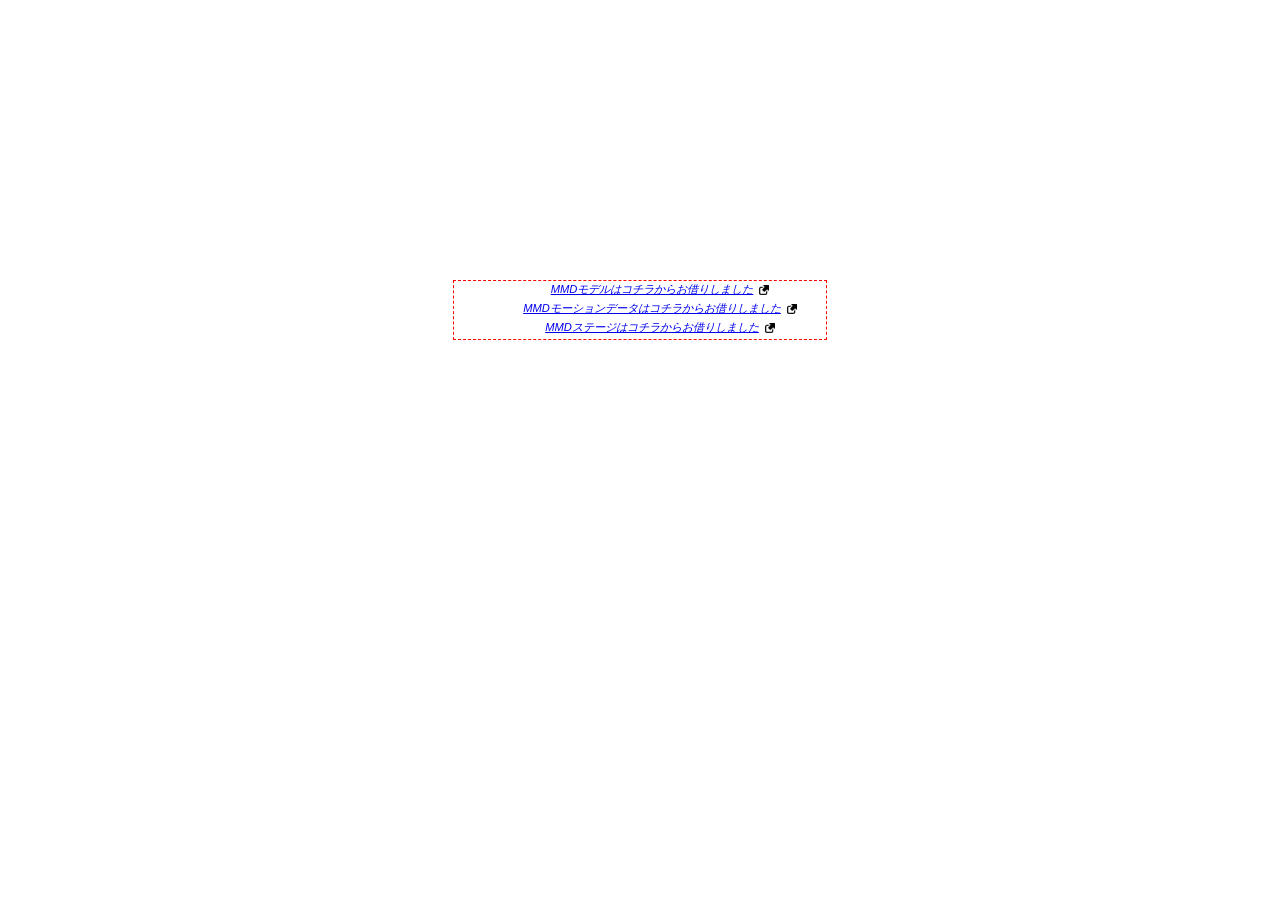
<file: index.html>
<!DOCTYPE html>
<html lang="ja">
  <head>
    <meta charset="utf-8" />
    <meta name="viewport" content="width=device-width,initial-scale=1.0" />
    <link href="./style/normalize.css" rel="stylesheet" type="text/css" />
    <link href="./style/stylesheet.css" rel="stylesheet" type="text/css" />
    <title>mmd-example</title>
  </head>
  <body oncontextmenu="return false;">
    <div class="box">
      <iframe
        width="470"
        height="260"
        frameborder="0"
        allowtransparency="true"
        allowfullscreen
        allow="accelerometer; autoplay; clipboard-write; encrypted-media; gyroscope; picture-in-picture"
        src="https://www.youtube.com/embed/zH6HCTTtcgQ"
      ></iframe>
      <!-- <iframe
        class="myiframe"
        width="488"
        height="260"
        frameborder="0"
        allowtransparency="true"
        allow="accelerometer; autoplay; clipboard-write; encrypted-media; gyroscope; picture-in-picture"
        allowfullscreen
        src="https://www.youtube.com/embed/zH6HCTTtcgQ"
      ></iframe> -->
      <!-- <video controls preload="auto" poster="./videos/nezuko/nezuko-dance.jpg">
        <source src="./videos/nezuko/nezuko-dance.mp4" type="video/mp4" />
        Your browser doesn't support HTML5 video tag.
      </video> -->
      <ul class="cite-ul">
        <li>
          <a
            href="https://www.nicovideo.jp/watch/sm36554289"
            rel="noopener noreferrer"
            target="_blank"
            title="外部サイト"
          >
            <cite>MMDモデルはコチラからお借りしました</cite>
          </a>
        </li>
        <li>
          <a
            href="http://www.norihomepage.net/yumiko/lyric.html"
            rel="noopener noreferrer"
            target="_blank"
            title="外部サイト"
          >
            <cite>MMDモーションデータはコチラからお借りしました</cite></a
          >
        </li>
        <li>
          <a
            href="https://seiga.nicovideo.jp/seiga/im4865611"
            rel="noopener noreferrer"
            target="_blank"
            title="外部サイト"
          >
            <cite>MMDステージはコチラからお借りしました</cite></a
          >
        </li>
      </ul>
      <!-- <div class="citebox">
        <p>
          <a
            href="https://www.nicovideo.jp/watch/sm36554289"
            rel="noopener noreferrer"
            target="_blank"
            title="外部サイト"
          >
            <cite>MMDモデルはコチラからお借りしました</cite>
          </a>
        </p>
        <p>
          <a
            href="https://seiga.nicovideo.jp/seiga/im4865611"
            rel="noopener noreferrer"
            target="_blank"
            title="外部サイト"
          >
            <cite>MMDステージはコチラからお借りしました</cite></a
          >
        </p>
        <p>
          <a
            href="http://www.norihomepage.net/yumiko/lyric.html"
            rel="noopener noreferrer"
            target="_blank"
            title="外部サイト"
          >
            <cite>モーションデータはコチラからお借りしました</cite></a
          >
        </p>
      </div> -->
    </div>
    <!-- <script>
      var video = document.createElement("video");
      video.currentTime = 0;
    </script> -->
  </body>
</html>
</file>
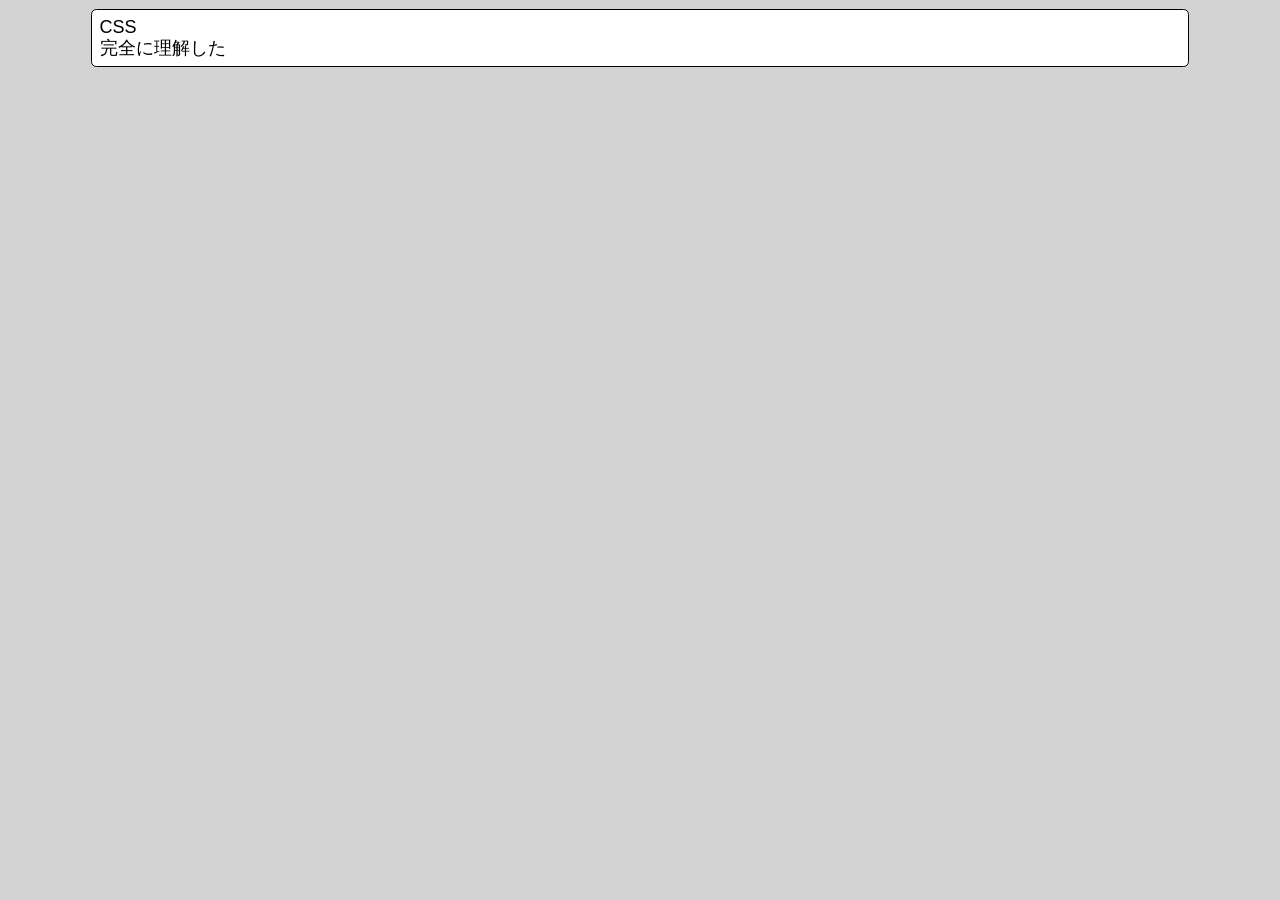
<file: verification/index.html>
<!DOCTYPE html>
<html lang="ja">
  <head>
    <meta charset="utf-8" />
    <meta name="viewport" content="width=device-width,initial-scale=1.0" />
    <link rel="stylesheet" href="../style/normalize.css" type="text/css" />
    <link rel="stylesheet" href="./style/stylesheet.css" type="text/css" />
    <title>CSS完全に理解した</title>
  </head>
  <body>
    <div class="box">
      <p class="box_text">
        CSS<br />
        完全に理解した
      </p>
    </div>
  </body>
</html>
</file>
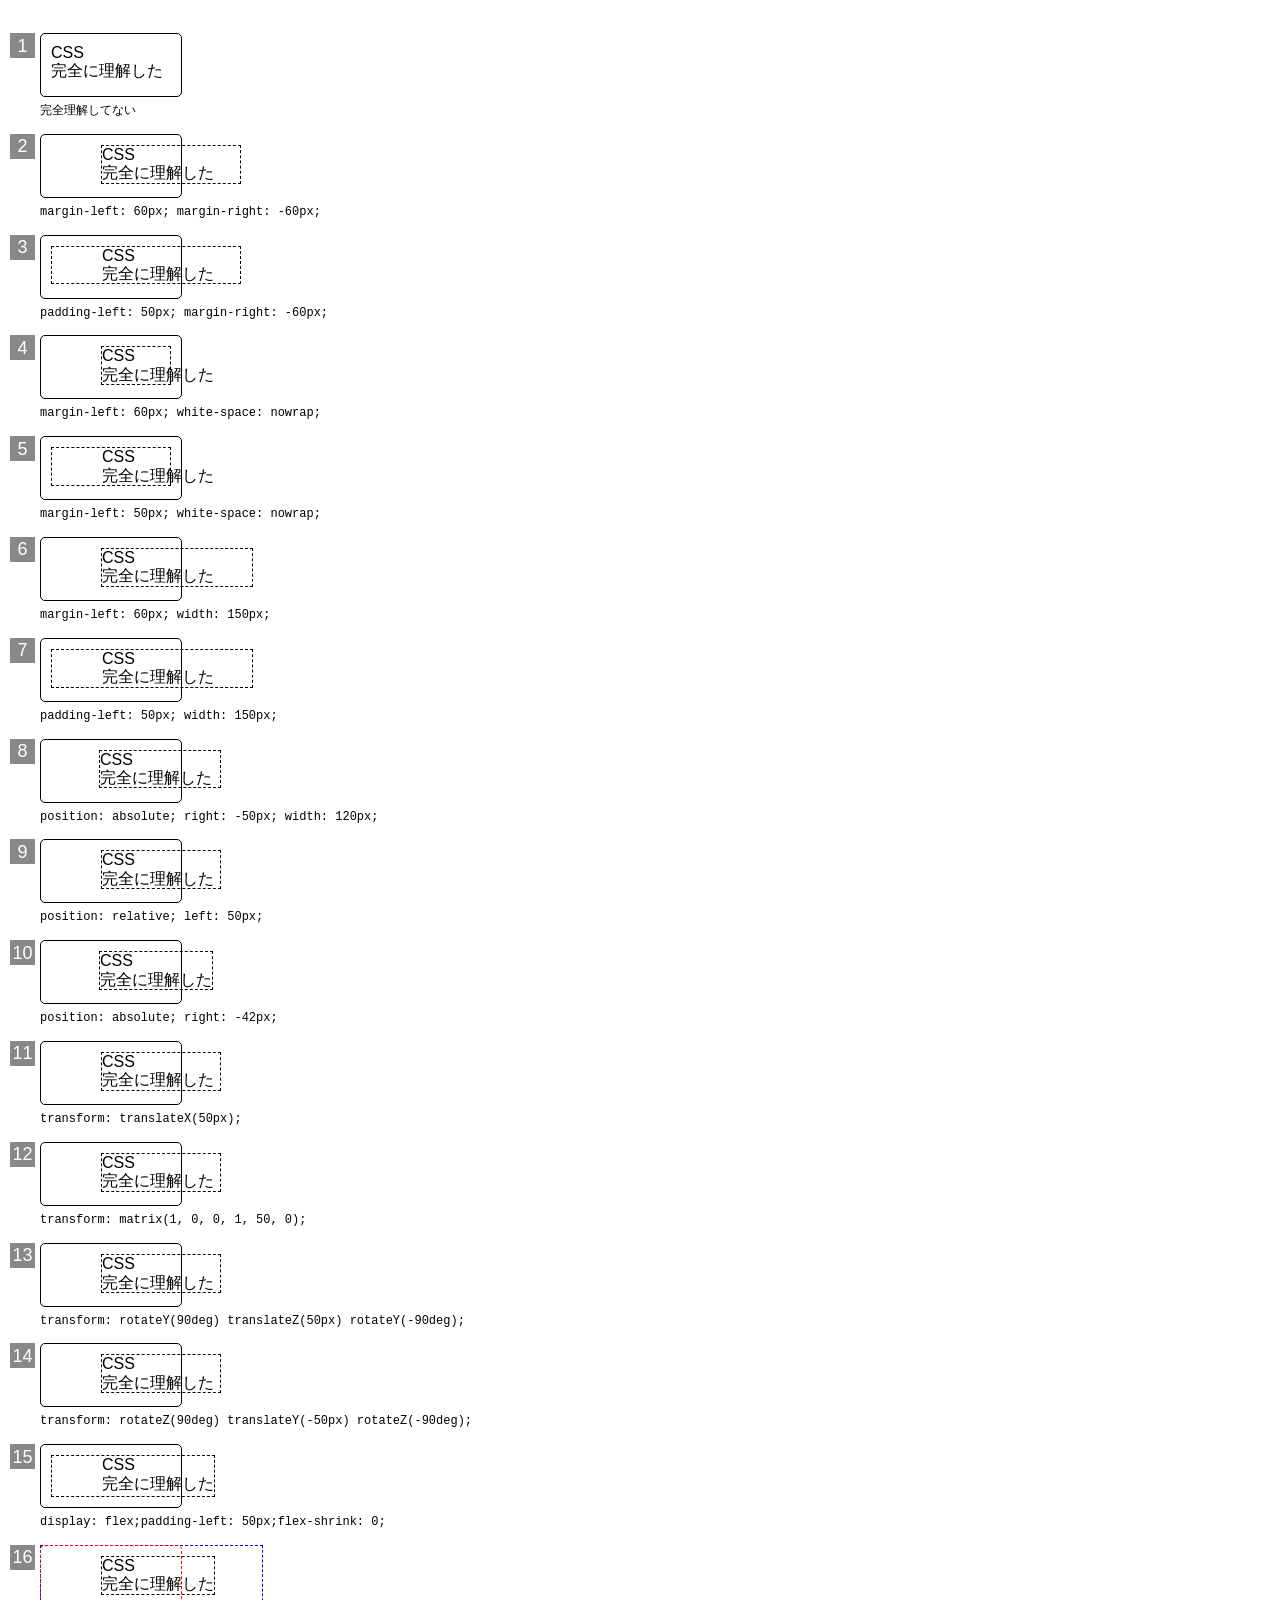
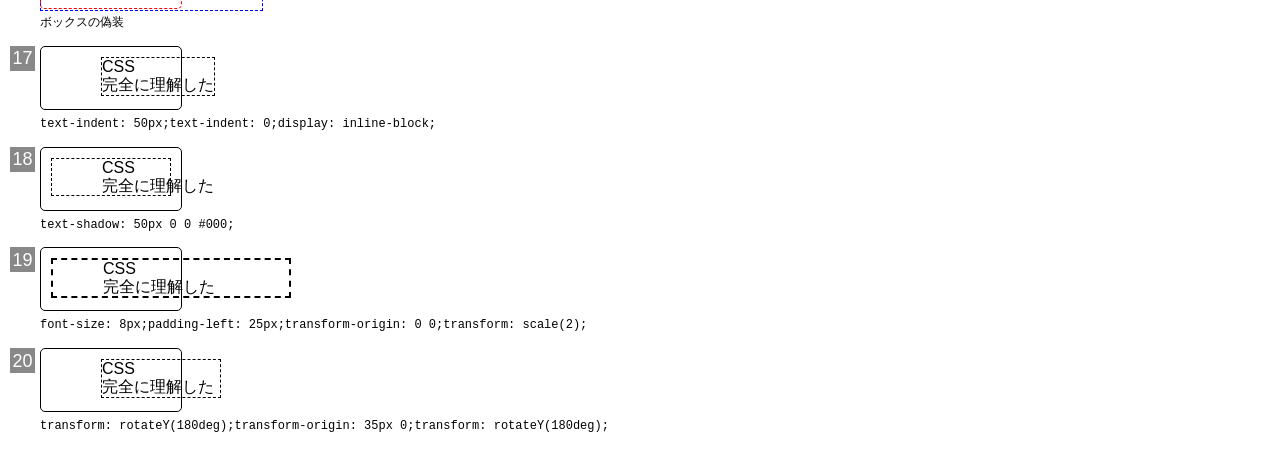
<file: verification/qiita.html>
<!DOCTYPE html>
<html lang="ja">
  <head>
    <meta charset="utf-8" />
    <meta name="viewport" content="width=device-width,initial-scale=1.0" />
    <link rel="stylesheet" href="../style/normalize.css" type="text/css" />
    <link rel="stylesheet" href="./style/qiita.css" type="text/css" />
    <title>CSS完全に理解した</title>
  </head>
  <body>
    <div>
      <!-- 1 -->
      <ul class="samplelist">
        <li class="samplelist__item">
          <div class="box">
            <p class="box__text">
              CSS<br />
              完全に理解した
            </p>
          </div>
          <p class="samplelist__desc">完全理解してない</p>
        </li>

        <!-- 2 -->
        <li class="samplelist__item">
          <div class="box box--sample02">
            <p class="box__text">
              CSS<br />
              完全に理解した
            </p>
          </div>
          <p class="samplelist__desc">
            margin-left: 60px; margin-right: -60px;
          </p>
        </li>

        <!-- 3 -->
        <li class="samplelist__item">
          <div class="box box--sample03">
            <p class="box__text">
              CSS<br />
              完全に理解した
            </p>
          </div>
          <p class="samplelist__desc">
            padding-left: 50px; margin-right: -60px;
          </p>
        </li>

        <!-- 4 -->
        <li class="samplelist__item">
          <div class="box box--sample04">
            <p class="box__text">
              CSS<br />
              完全に理解した
            </p>
          </div>
          <p class="samplelist__desc">
            margin-left: 60px; white-space: nowrap;
          </p>
        </li>

        <!-- 5 -->
        <li class="samplelist__item">
          <div class="box box--sample05">
            <p class="box__text">
              CSS<br />
              完全に理解した
            </p>
          </div>
          <p class="samplelist__desc">
            margin-left: 50px; white-space: nowrap;
          </p>
        </li>

        <!-- 6 -->
        <li class="samplelist__item">
          <div class="box box--sample06">
            <p class="box__text">
              CSS<br />
              完全に理解した
            </p>
          </div>
          <p class="samplelist__desc">margin-left: 60px; width: 150px;</p>
        </li>

        <!-- 7 -->
        <li class="samplelist__item">
          <div class="box box--sample07">
            <p class="box__text">
              CSS<br />
              完全に理解した
            </p>
          </div>
          <p class="samplelist__desc">padding-left: 50px; width: 150px;</p>
        </li>

        <!-- 8 -->
        <li class="samplelist__item">
          <div class="box box--sample08">
            <p class="box__text">
              CSS<br />
              完全に理解した
            </p>
          </div>
          <p class="samplelist__desc">
            position: absolute; right: -50px; width: 120px;
          </p>
        </li>

        <!-- 9 -->
        <li class="samplelist__item">
          <div class="box box--sample09">
            <p class="box__text">
              CSS<br />
              完全に理解した
            </p>
          </div>
          <p class="samplelist__desc">position: relative; left: 50px;</p>
        </li>

        <!-- 10 -->
        <li class="samplelist__item">
          <div class="box box--sample10">
            <p class="box__text">
              CSS<br />
              完全に理解した
            </p>
          </div>
          <p class="samplelist__desc">position: absolute; right: -42px;</p>
        </li>

        <!-- 11 -->
        <li class="samplelist__item">
          <div class="box box--sample11">
            <p class="box__text">
              CSS<br />
              完全に理解した
            </p>
          </div>
          <p class="samplelist__desc">transform: translateX(50px);</p>
        </li>

        <!-- 12 -->
        <li class="samplelist__item">
          <div class="box box--sample12">
            <p class="box__text">
              CSS<br />
              完全に理解した
            </p>
          </div>
          <p class="samplelist__desc">transform: matrix(1, 0, 0, 1, 50, 0);</p>
        </li>

        <!-- 13 -->
        <li class="samplelist__item">
          <div class="box box--sample13">
            <p class="box__text">
              CSS<br />
              完全に理解した
            </p>
          </div>
          <p class="samplelist__desc">
            transform: rotateY(90deg) translateZ(50px) rotateY(-90deg);
          </p>
        </li>

        <!-- 14 -->
        <li class="samplelist__item">
          <div class="box box--sample14">
            <p class="box__text">
              CSS<br />
              完全に理解した
            </p>
          </div>
          <p class="samplelist__desc">
            transform: rotateZ(90deg) translateY(-50px) rotateZ(-90deg);
          </p>
        </li>

        <!-- 15 -->
        <li class="samplelist__item">
          <div class="box box--sample15">
            <p class="box__text">
              CSS<br />
              完全に理解した
            </p>
          </div>
          <p class="samplelist__desc">
            display: flex;padding-left: 50px;flex-shrink: 0;
          </p>
        </li>

        <!-- 16 -->
        <li class="samplelist__item">
          <div class="box box--sample16">
            <p class="box__text">
              CSS<br />
              完全に理解した
            </p>
          </div>
          <p class="samplelist__desc">ボックスの偽装</p>
        </li>

        <!-- 17 -->
        <li class="samplelist__item">
          <div class="box box--sample17">
            <p class="box__text">
              CSS<br />
              完全に理解した
            </p>
          </div>
          <p class="samplelist__desc">
            text-indent: 50px;text-indent: 0;display: inline-block;
          </p>
        </li>

        <!-- 18 -->
        <li class="samplelist__item">
          <div class="box box--sample18">
            <p class="box__text">
              CSS<br />
              完全に理解した
            </p>
          </div>
          <p class="samplelist__desc">text-shadow: 50px 0 0 #000;</p>
        </li>

        <!-- 19 -->
        <li class="samplelist__item">
          <div class="box box--sample19">
            <p class="box__text">
              CSS<br />
              完全に理解した
            </p>
          </div>
          <p class="samplelist__desc">
            font-size: 8px;padding-left: 25px;transform-origin: 0 0;transform:
            scale(2);
          </p>
        </li>

        <!-- 20 -->
        <li class="samplelist__item">
          <div class="box box--sample20">
            <p class="box__text">
              CSS<br />
              完全に理解した
            </p>
          </div>
          <p class="samplelist__desc">
            transform: rotateY(180deg);transform-origin: 35px 0;transform:
            rotateY(180deg);
          </p>
        </li>
      </ul>
    </div>
  </body>
</html>
</file>
<file: style/stylesheet.css>
/* 文字エンコーディング */
@charset "UTF-8";

/* スタイル定義 */
html {
  font-family: "BIZ UDPゴシック", Arial, Helvetica, Courier New, Georgia,
    Times New Roman, Trebuchet MS, Verdana;
  font-size: 100%; /* フォントサイズ指定 */
  box-sizing: border-box; /* ボックスサイズはパディングとボーダーを幅と高さに含める */
  background-color: white;
}

/* 全ての要素に適用するスタイル定義 */
*,
*::before,
*::after {
  box-sizing: inherit; /* box-sizingは親要素の値を継承する */
}

body {
  margin: 0 auto;
  padding: 0;
  background-color: transparent;
}

.box {
  margin: 0.5rem;
  padding: 0.5rem;
  text-align: center;
}

.cite-ul {
  margin: 0 auto;
  width: 30%;
  list-style: none;
  font-size: 0.7rem;
  border: 0.05rem dashed red;
}

.cite-ul li {
  margin: 0 0.1rem 0.2rem 0.1rem;
  padding: 0.1rem;
}

a[title*="外部サイト"] {
  background: url("../images/external-link-52.png") no-repeat 100% 98%;
  background-size: 10px 10px;
  padding-right: 16px;
}

.citebox {
  margin: 0.1rem;
  padding: 0.5rem;
  font-size: 0.8rem;
  text-align: center;
}
</file>
<file: verification/style/stylesheet.css>
/* 文字エンコーディング */
@charset "UTF-8";

/* ルート要素のスタイル定義 */
html {
  /* フォント指定 */
  font-family: "BIZ UDPGothic", sans-serif;
  font-size: 18px; /* フォントサイズ指定 */
  box-sizing: border-box; /* ボックスサイズはパディングとボーダーを幅と高さに含める */
}

/* body要素のスタイル定義 */
body {
  background: lightgray;
}

/* p要素のスタイル定義 */
p {
  margin: 0;
  padding: 0;
}

/* boxクラスのスタイル定義 */
.box {
  margin: 0.5rem auto;
  padding: 0.2rem;
  max-width: 85%;
  background: white;
  border: 0.05rem solid black;
  border-radius: 0.3rem;

  /* 相対位置指定 */
  position: relative;
}

/* boxクラスのスタイル定義 */
.box_text {
  margin: 0.1rem;
  padding: 0.1rem;

  /* 絶対位置指定 */
  /* position: absolute; */

  /* 相対位置指定 */
  /* position: relative; */

  /* 要素を二次元平面上の水平方向で再配置 */
  /* transform: translateX(3rem); */
  /* flex-shrink: 0;
F  top: 0;
  left: 2rem;
  white-space: nowrap; */
}
</file>
<file: verification/style/qiita.css>
/* 文字エンコーディング */
@charset "UTF-8";

/* ルート要素のスタイル定義 */
html {
  /* フォント指定 */
  font-family: "BIZ UDPGothic", sans-serif;
  font-size: 18px; /* フォントサイズ指定 */
  box-sizing: border-box; /* ボックスサイズはパディングとボーダーを幅と高さに含める */
}

/* body要素のスタイル定義 */
body {
  counter-reset: section;
}

/* p要素のスタイル定義 */
p {
  margin: 0;
  padding: 0;
}

/* samplelistクラスのスタイル定義 */
.samplelist {
  display: flex;

  /* Flexコンテナにおいて積み重なるように配置する */
  flex-direction: column;
  /* アイテムを先頭にまとめる */
  align-items: start;
}

/* samplelist__itemクラスのスタイル定義 */
.samplelist__item {
  margin: 15px 0 0 0;
  display: block;

  /* 相対位置指定 */
  position: relative;
}

/* samplelist__itemクラスが指定される要素の最初の子要素として擬似要素を作成 */
.samplelist__item::before {
  /* 絶対位置指定 */
  position: absolute;
  top: 0;
  /* 親要素から-30px */
  left: -30px;

  /* inline-flexの要素同士を横並び */
  display: inline-flex;
  width: 25px;
  height: 25px;
  background-color: #888;
  color: #fff;

  /* アイテムを中央付近にまとめる */
  align-items: center;
  /* アイテムを中央に寄せる */
  justify-content: center;
  /* 単位のない値: この値を要素のフォントサイズに掛けたものを使用する */
  line-height: 1;

  /* 指定された値によって CSS カウンターの値を増加又は減少させるためのプロパティ */
  counter-increment: section;
  /* CSS カウンター */
  content: counter(section);
  /* ブロック内のテキストの行の前に置く空白 (字下げ) の幅を設定 */
  text-indent: 0;
}

/* samplelist__descクラスのスタイル定義 */
.samplelist__desc {
  font-family: monospace;
  font-size: 12px;
  margin-top: 8px;
}

/* 01. 完全理解してない（ベース部分） */
/* boxクラスのスタイル定義 */
.box {
  position: relative;
  font-size: 16px;
  width: 140px;
  height: 62px;
  border: 1px solid #000;
  border-radius: 5px;
}

/* box__textクラスのスタイル定義（CSS完全に理解した） */
.box__text {
  margin: 10px;
}

/* 02. margin-left + margin-rightにネガティブ */
.box--sample02 .box__text {
  margin-left: 60px;
  margin-right: -60px;
  border: 1px dashed black;
}

/* 03. padding-left + margin-rightにネガティブ */
.box--sample03 .box__text {
  padding-left: 50px;
  margin-right: -60px;
  border: 1px dashed black;
}

/* 04. margin-left + white-space */
.box--sample04 .box__text {
  margin-left: 60px;
  /* ホワイトスペースを詰めますが、行の折り返しは行いません */
  white-space: nowrap;
  border: 1px dashed black;
}

/* 05. padding-left + white-space */
.box--sample05 .box__text {
  padding-left: 50px;
  /* ホワイトスペースを詰めますが、行の折り返しは行いません */
  white-space: nowrap;
  border: 1px dashed black;
}

/* 06. margin-left + width */
.box--sample06 .box__text {
  margin-left: 60px;
  width: 150px;
  border: 1px dashed black;
}

/* 07. padding-left + width */
.box--sample07 .box__text {
  padding-left: 50px;
  width: 150px;
  border: 1px dashed black;
}

/* 08. position:absolute + left + width */
.box--sample08 .box__text {
  /* 絶対位置指定 */
  position: absolute;
  right: -50px;
  width: 120px;
  border: 1px dashed black;
}

/* 09. position:relative + left */
.box--sample09 .box__text {
  /* 相対位置指定 */
  position: relative;
  left: 50px;
  border: 1px dashed black;
}

/* 10. position:absolute + right */
.box--sample10 .box__text {
  /* 絶対位置指定 */
  position: absolute;
  right: -42px;
  border: 1px dashed black;
}

/* 11. transformのtranslateX */
.box--sample11 .box__text {
  /* 要素を二次元平面上の水平方向で再配置 */
  transform: translateX(50px);
  border: 1px dashed black;
}

/* 12. transformのmatrix */
.box--sample12 .box__text {
  /* 二次元同次変換行列を定義（6個の数値で2D変形を指定） */
  /* 1番目の数値は、水平方向の縮尺（a） */
  /* 2番目の数値は、垂直方向の傾斜率（b） */
  /* 3番目の数値は、水平方向の傾斜率（c） */
  /* 4番目の数値は、垂直方向の縮尺（d） */
  /* 5番目の数値は、水平方向の移動距離（e） */
  /* 6番目の数値は、垂直方向の移動距離（f） */
  transform: matrix(1, 0, 0, 1, 50, 0);
  border: 1px dashed black;
}

/* 13. transformでY軸回転→Z軸移動→Y軸回転 */
/* rotateY():要素の形を変化させずに縦座標 (垂直軸) の周りを回転させる変形を定義 */
/* rotateY():Y軸を軸とする角度によって時計回りの回転を指定*/
/* translateZ():方向の距離で移動を指定。 translateZ()関数にはパーセンテージ値を指定することができない */
/* 要素または要素がどれだけ内側または外側に移動するかを指定 */
.box--sample13 .box__text {
  transform: rotateY(90deg) translateZ(50px) rotateY(-90deg);
  border: 1px dashed black;
}

/* 14. transformでZ軸回転→Y軸移動→Z軸回転 */
.box--sample14 .box__text {
  /* rotateZ():要素の形を変化させずに Z 軸の周りを回転させる変形を定義 */
  /* rotateZ():Z軸を軸とする角度によって時計回りの回転を指定 */
  /* translateY():Y方向の距離で移動を指定 */
  transform: rotateZ(90deg) translateY(-50px) rotateZ(-90deg);
  border: 1px dashed black;
}

/* 15. flex-shrinkによる幅の強制 */
.box--sample15 {
  display: flex;
}
.box--sample15 .box__text {
  padding-left: 50px;

  /* フレックスアイテムの縮小係数を設定 */
  flex-shrink: 0;
  border: 1px dashed black;
}

/* 16. ボックスの偽装 */
.box--sample16 {
  /* 指定された要素の幅をブラウザーが計算して決めます */
  width: auto;
}
.box--sample16 .box__text {
  /* 相対位置指定 */
  position: relative;

  margin-left: 60px;
  /* z順を定義。より大きな z-index を持つ要素はより小さな要素の上に重なります */
  z-index: 3;
  border: 1px dashed black;
}
/* box--sample16クラスが指定される要素の最初の子要素として擬似要素を作成 */
.box--sample16::before {
  content: "";
  /* 相対位置指定 */
  position: absolute;
  top: -1px;
  left: -1px;

  border: 1px solid #000;
  border-radius: 5px;
  width: 140px;
  height: 62px;
  z-index: 2;
  border: 1px dashed red;
}
/* box--sample16クラスが指定される要素の最後の子要素として擬似要素を作成 */
.box--sample16::after {
  content: "";
  /* 相対位置指定 */
  position: absolute;
  top: -1px;
  left: -1px;
  background-color: #fff;
  width: 221px;
  height: 64px;
  z-index: 1;
  border: 1px dashed blue;
}

/* 17. text-indentの二重指定 */
.box--sample17 {
  /* ブロック内のテキストの行の前に置く空白 (字下げ) の幅を設定 */
  text-indent: 50px;
}
.box--sample17 .box__text {
  /* ブロック内のテキストの行の前に置く空白 (字下げ) の幅を設定 */
  text-indent: 0;

  display: inline-block;
  border: 1px dashed black;
}

/* 18. text-shadowによる偽文字 */
.box--sample18 .box__text {
  color: transparent;

  /* 1番目の値:水平方向の影のオフセット距離を表します。*/
  /*正の値を指定すると右へ、負の値を指定すると左へ影が移動します。 */

  /* 2番目の値:垂直方向の影のオフセット距離を表します。*/
  /* 正の値を指定すると下へ、負の値を指定すると上へ影が移動します。 */

  /* 3番目の値:省略可能ですが、指定した場合には影のぼかし半径を表します。 */
  /* ぼかし半径が指定されない場合はゼロとなります。 */
  /* 尚、ぼかし半径とは、ぼかし効果の境界までの距離のことですが */
  /* ぼかし効果を計算する厳密なアルゴリズムは定義されていません。 */
  text-shadow: 50px 0 0 #000;

  border: 1px dashed black;
}

/* 19. transformのscaleで幅を突破する */
.box--sample19 .box__text {
  font-size: 8px;
  padding-left: 25px;

  /* 要素の変形における原点を設定 */
  transform-origin: 0 0;
  /* 1より大きい値で要素を拡大 */
  transform: scale(2);

  border: 1px dashed black;
}

/* 20. transformのrotateYで2回反転 */
.box--sample20 {
  /* rotateY():Y軸を軸とする角度によって時計回りの回転を指定*/
  transform: rotateY(180deg);
}
.box--sample20 .box__text {
  /* 要素の変形における原点を設定（x-offset | y-offset） */
  transform-origin: 35px 0;
  /* rotateY():Y軸を軸とする角度によって時計回りの回転を指定*/
  transform: rotateY(180deg);

  border: 1px dashed black;
}
</file>
